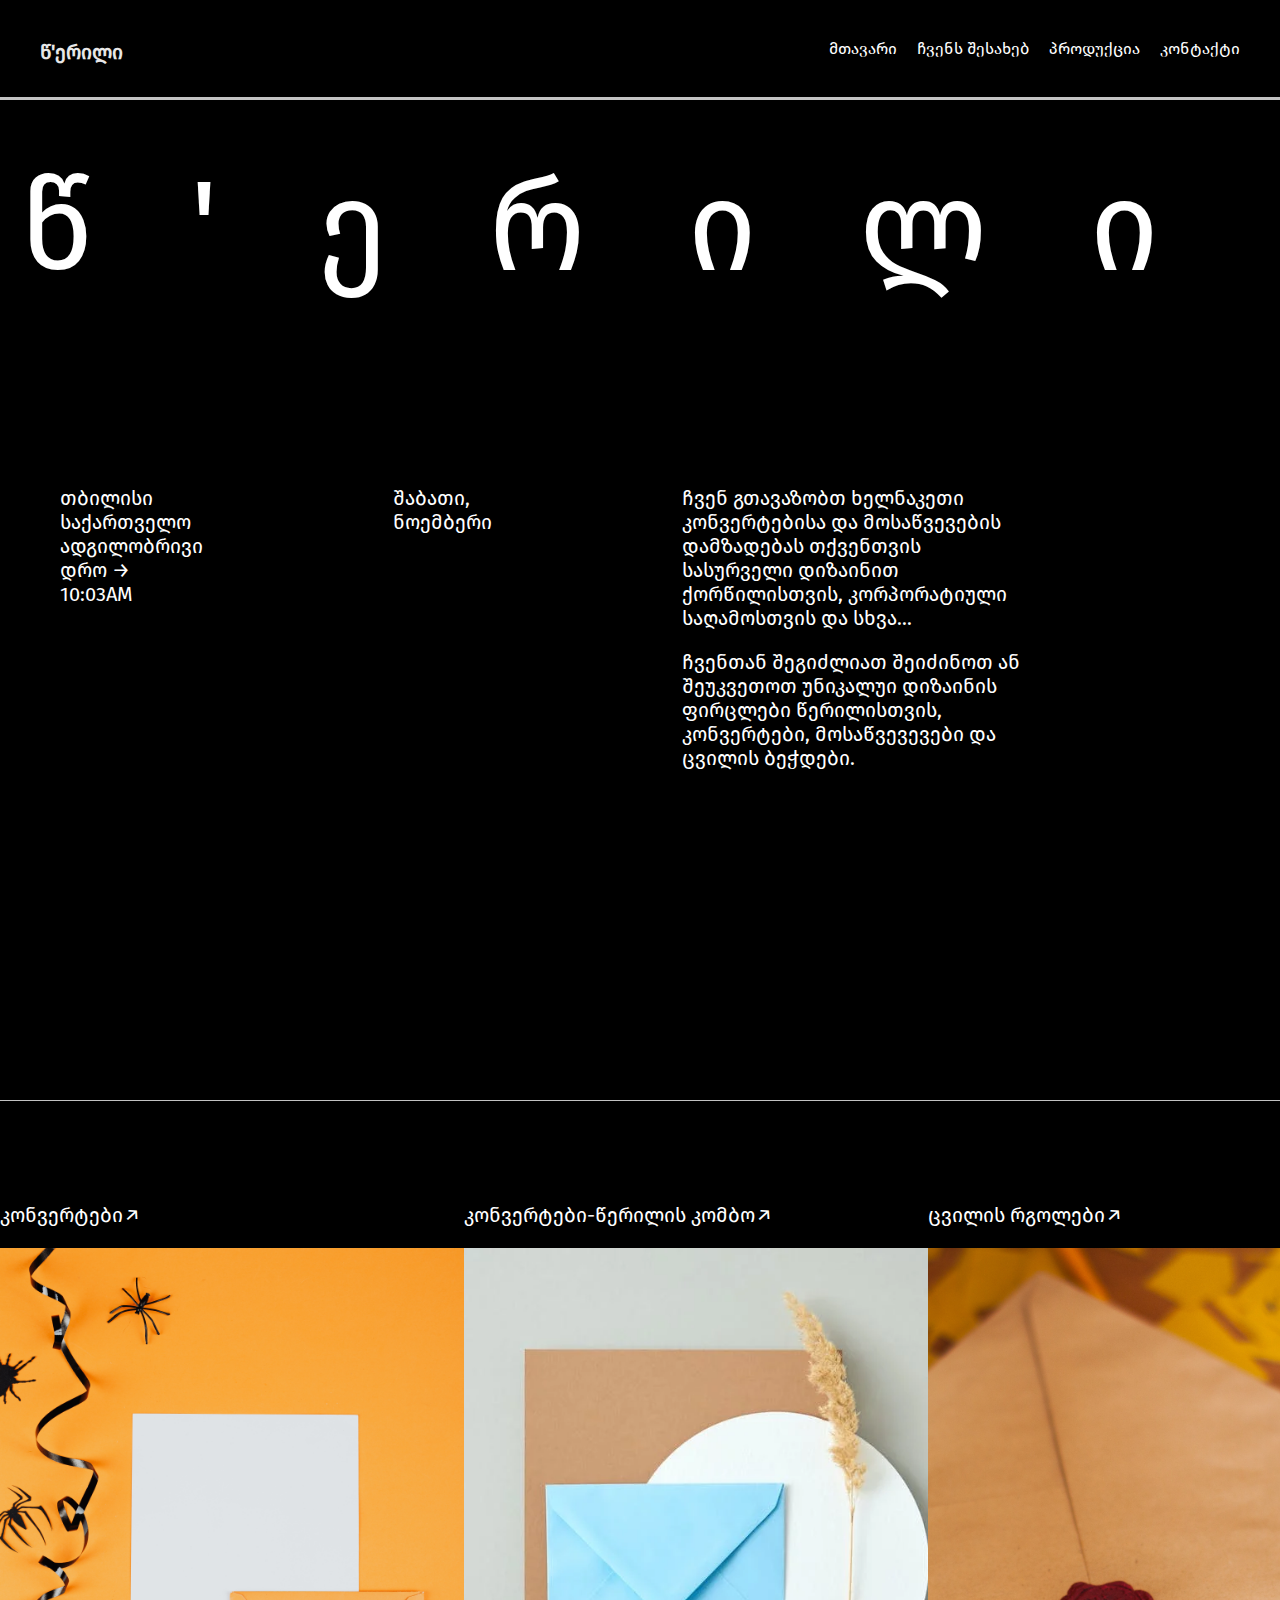
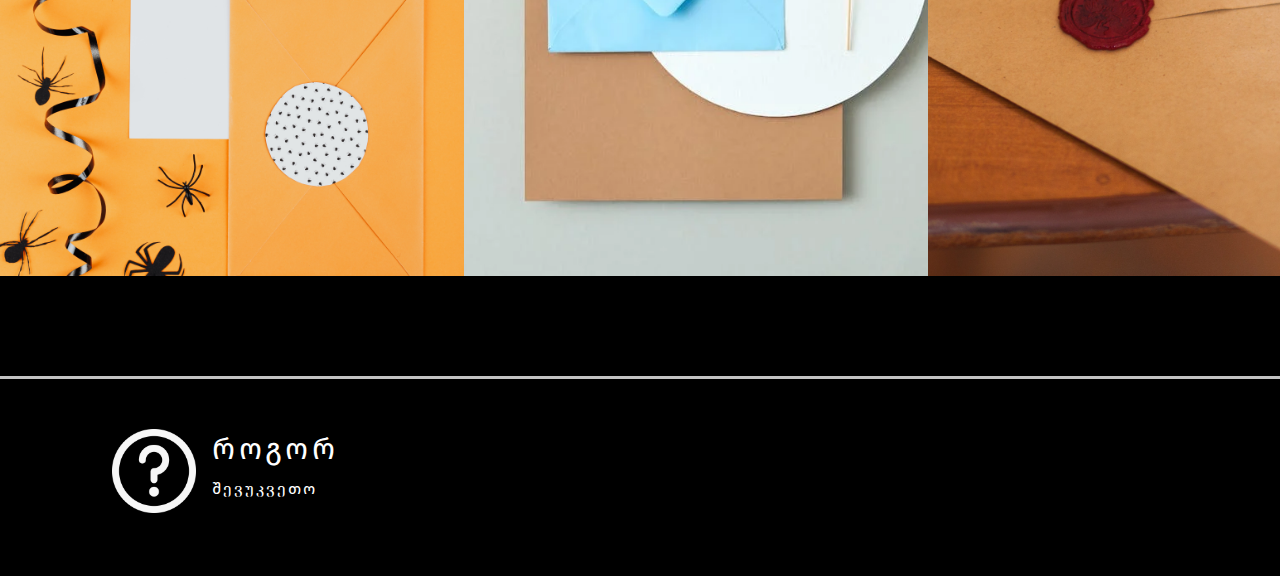
<file: index.html>
<!DOCTYPE html>
<html lang="en">

<head>
    <meta charset="UTF-8">
    <meta http-equiv="X-UA-Compatible" content="IE=edge">
    <meta name="viewport" content="width=device-width, initial-scale=1.0">
    <link rel="stylesheet" href="style/style.css">
    <title>Document</title>
</head>

<body>
    <header>
        <h1> <a href="index.html"> წ<span>&#39;</span>ერილი</a></h1>

        <nav>

            <ul class="list">
                <li><a href="index.html">მთავარი</a></li>
                <li><a href="#">ჩვენს შესახებ</a></li>
                <li><a href="#">პროდუქცია</a></li>
                <li><a href="#">კონტაქტი</a></li>
            </ul>

        </nav>



    </header>
    <main>
        <p class="title">წ<span>&#39;</span>ერილი</p>
        <div class="textcontainer">
            <div class="textone">
                <p>თბილისი საქართველო</p>
                <p>ადგილობრივი დრო <span>&#8594;</span> <span>10:03AM</span></p>
            </div>

            <div class="texttwo">
                <p>შაბათი,</p>
                <p>ნოემბერი</p>
            </div>

            <div class="textthree">
                <p>
                    ჩვენ გთავაზობთ ხელნაკეთი კონვერტებისა და მოსაწვევების
                    დამზადებას თქვენთვის სასურველი დიზაინით
                    ქორწილისთვის, კორპორატიული საღამოსთვის და სხვა...

                <p>
                    ჩვენთან შეგიძლიათ შეიძინოთ ან შეუკვეთოთ უნიკალუი დიზაინის
                    ფირცლები წერილისთვის, კონვერტები, მოსაწვევევები და
                    ცვილის ბეჭდები.
                </p>

            </div>
        </div>


        <div class="line"></div>
        <div class="articles">
            <article>
                <h2> <a href="page1.html">კონვერტები<span>&#8599;</span></a> </h2>
                <div class="img1"><img src="img/1.jpg" alt="konverti"></div>

            </article>

            <article>
                <h2> <a href="#">კონვერტები-წერილის კომბო<span>&#8599;</span></a> </h2>
                <div class="img2"><img src="img/2.webp" alt="konverti werili"></div>

            </article>

            <article>
                <h2> <a href="#">ცვილის რგოლები<span>&#8599;</span></a> </h2>
                <div class="img3"><img src="img/3.jpeg" alt="cvilis rgolebi"></div>

            </article>
        </div>



    </main>
    <footer>
        <div><img src="img/qm.png" alt="question mark"></div>
        <p> <a href="#">როგორ <span class="word2">შევუკვეთო</span></a> </p>
    </footer>
</body>

</html>
</file>
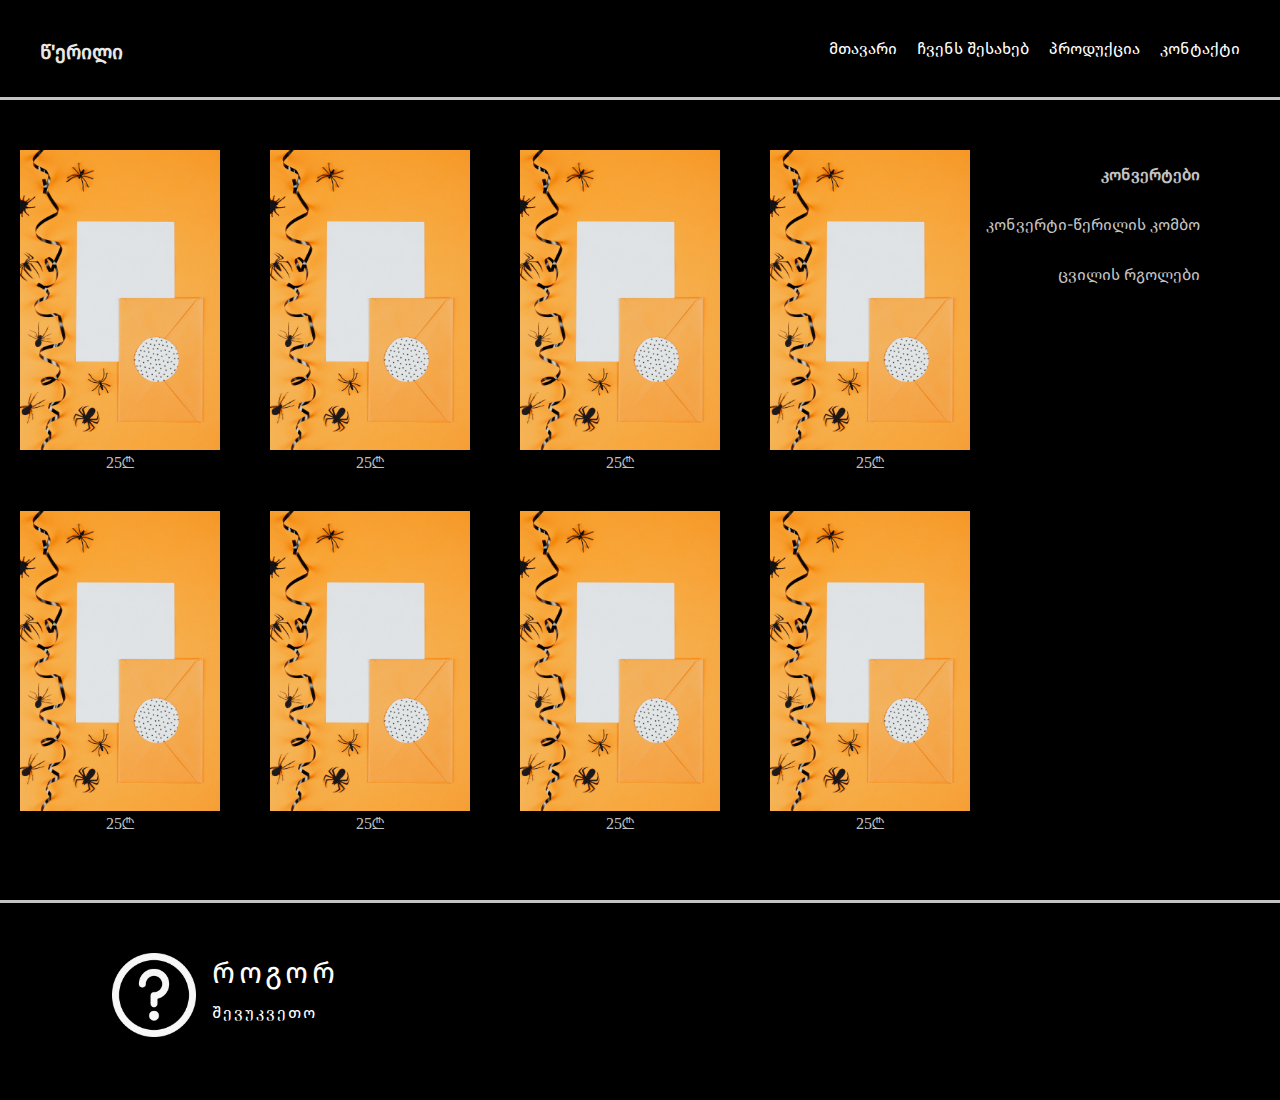
<file: page1.html>
<!DOCTYPE html>
<html lang="en">

<head>
    <meta charset="UTF-8">
    <meta http-equiv="X-UA-Compatible" content="IE=edge">
    <meta name="viewport" content="width=device-width, initial-scale=1.0">
    <link rel="stylesheet" href="style/style.css">
    <title>Document</title>
</head>

<body>
    <header>
        <h1> <a href="index.html"> წ<span>&#39;</span>ერილი</a></h1>

        <nav>
            <ul>
                <li><a href="index.html">მთავარი</a></li>
                <li><a href="#">ჩვენს შესახებ</a></li>
                <li><a href="#">პროდუქცია</a></li>
                <li><a href="#">კონტაქტი</a></li>
            </ul>
        </nav>



    </header>
    <main class="mainOne">
        <div class="boxContainer">
            <div class="box"><a href="page2.html"><img src="img/1.jpg" alt="konverti"></a>
                <p>25₾</p>
            </div>
            <div class="box"><a href="page2.html"><img src="img/1.jpg" alt="konverti"></a>
                <p>25₾</p>
            </div>
            <div class="box"><a href="page2.html"><img src="img/1.jpg" alt="konverti"></a>
                <p>25₾</p>
            </div>
            <div class="box"><a href="page2.html"><img src="img/1.jpg" alt="konverti"></a>
                <p>25₾</p>
            </div>
            <div class="box"><a href="page2.html"><img src="img/1.jpg" alt="konverti"></a>
                <p>25₾</p>
            </div>
            <div class="box"><a href="page2.html"><img src="img/1.jpg" alt="konverti"></a>
                <p>25₾</p>
            </div>
            <div class="box"><a href="page2.html"><img src="img/1.jpg" alt="konverti"></a>
                <p>25₾</p>
            </div>
            <div class="box"><a href="page2.html"><img src="img/1.jpg" alt="konverti"></a>
                <p>25₾</p>
            </div>

        </div>

        <nav class="navigation">
            <ul>
                <li><b>კონვერტები</b> </li>
                <li>კონვერტი-წერილის კომბო</li>
                <li>ცვილის რგოლები</li>
            </ul>
        </nav>


    </main>
    <footer>
        <div><img src="img/qm.png" alt="question mark"></div>
        <p> <a href="#">როგორ <span class="word2">შევუკვეთო</span></a> </p>
    </footer>
</body>

</html>
</file>
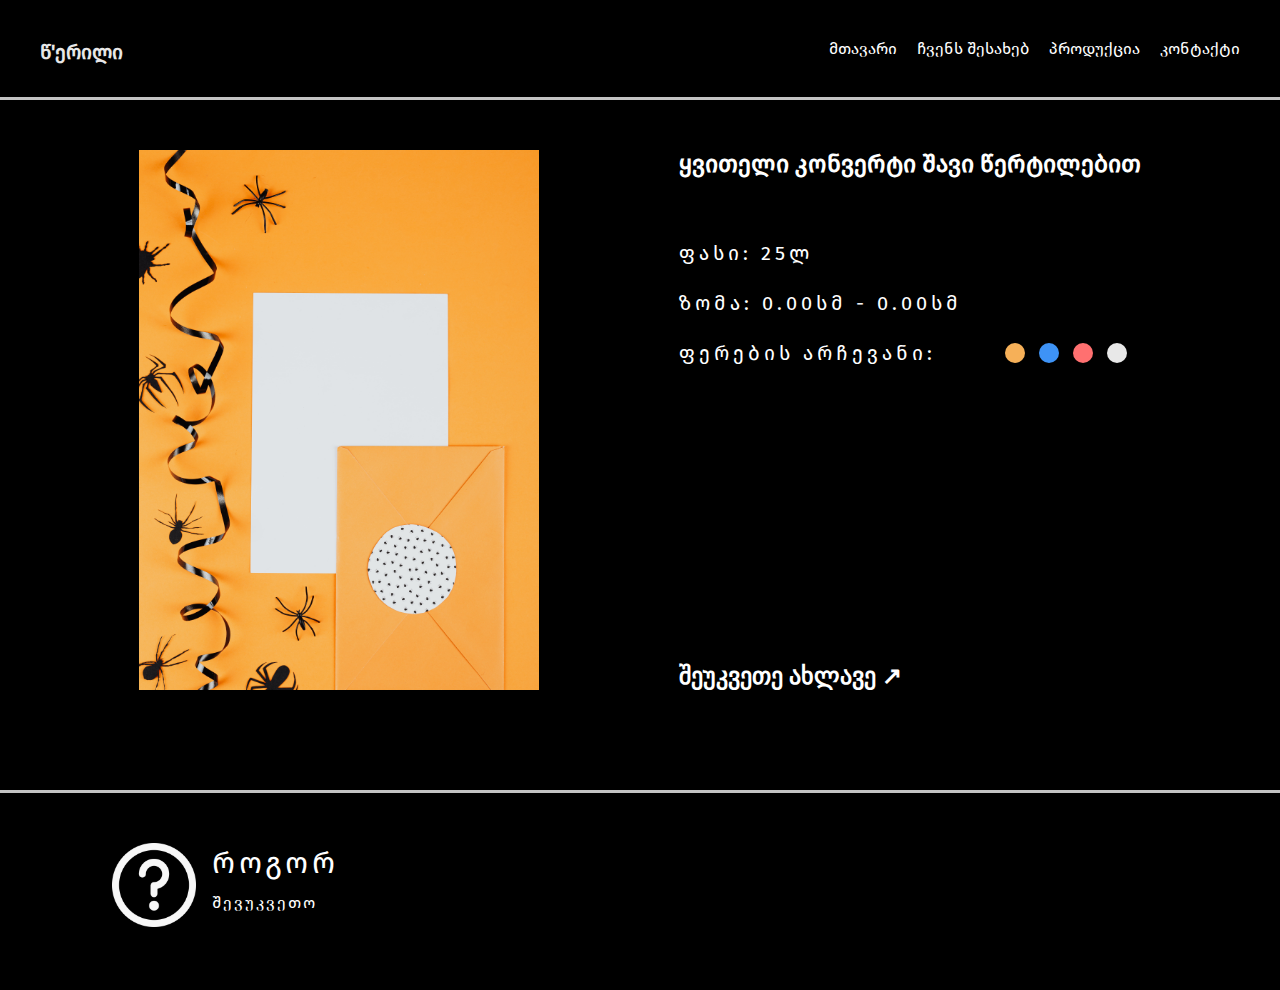
<file: page2.html>
<!DOCTYPE html>
<html lang="en">

<head>
    <meta charset="UTF-8">
    <meta http-equiv="X-UA-Compatible" content="IE=edge">
    <meta name="viewport" content="width=device-width, initial-scale=1.0">
    <link rel="stylesheet" href="style/style.css">
    <title>Document</title>
</head>

<body>
    <header>
        <h1> <a href="index.html"> წ<span>&#39;</span>ერილი</a></h1>

        <nav>
            <ul>
                <li><a href="index.html">მთავარი</a></li>
                <li><a href="#">ჩვენს შესახებ</a></li>
                <li><a href="#">პროდუქცია</a></li>
                <li><a href="#">კონტაქტი</a></li>
            </ul>
        </nav>



    </header>
    <main class="mainTwo">
        <div class="konverti"><img src="img/1.jpg" alt="konverti">
        </div>
        <div class="description">

            <div>
                <p class="subtitle">ყვითელი კონვერტი შავი წერტილებით</p>
                <div class="design">
                    <P>ფასი: 25ლ</P>
                    <p>ზომა: 0.00სმ - 0.00სმ</p>
                    <div class="colorsContainer">
                        <p>ფერების არჩევანი:</p>
                        <div class="colors">
                            <div class="yellow"></div>
                            <div class="blue"></div>
                            <div class="red"></div>
                            <div class="white"></div>
                        </div>
                    </div>
                </div>

            </div>

            <div class="order">
                <a href="page3.html">შეუკვეთე ახლავე <span>&#8599;</span></a>
            </div>


        </div>
    </main>
    <footer>
        <div><img src="img/qm.png" alt="question mark"></div>
        <p> <a href="#">როგორ <span class="word2">შევუკვეთო</span></a></p>
    </footer>
</body>

</html>
</file>
<file: style/style.css>
* {
    margin: 0;
    padding: 0;
    box-sizing: border-box;
    list-style-type: none;
    text-decoration: none;
}

@font-face {
    font-family: FiraGORegular;
    src: url(../fonts/FiraGO-Regular.ttf);
}

body {
    background-color: #000000;
}

/* ..... header design ..... */

header {
    padding: 30px;
    background-color: #000000;
    border-bottom: solid #C3C3C3;
    display: flex;
    align-items: center;
    justify-content: space-between;
    margin-bottom: 50px;


}

ul {
    display: flex;
    justify-content: space-between;
}

li a {
    font-family: FiraGORegular;
    padding: 5px 10px;
    color: #fff;
    font-size: 16px;
}


h1 a {
    font-family: FiraGORegular;
    padding: 5px 10px;
    font-size: 20px;
    color: #E7E7E7;
}





/* ..... main design ..... */

.title {
    font-family: FiraGORegular;
    font-size: 128px;
    letter-spacing: 100px;
    color: #fff;
    text-align: center;
    margin-top: 38px;
}

.textcontainer {
    display: flex;
    width: 90%;
    justify-content: space-between;

}

.textone {
    color: #fff;
    font-family: FiraGORegular;
    font-size: 20px;
    padding: 182px 130px 310px 60px;



}

.texttwo {
    color: #fff;
    font-family: FiraGORegular;
    font-size: 20px;
    padding: 182px 130px 310px 60px;

}

.textthree {
    color: #fff;
    font-family: FiraGORegular;
    font-size: 20px;
    padding: 182px 130px 310px 60px;
}

.textthree p {
    padding-bottom: 20px;
}

.line {
    width: 100%;
    height: 1px;
    background-color: #C3C3C3;
    margin-bottom: 100px;


}



.articles {
    display: flex;
    justify-content: space-around;
    width: 100%;


}

h2 {
    padding-bottom: 20px;
}

h2 a {
    font-size: 20px;
    font-family: FiraGORegular;
    font-weight: 100;
    color: #fff;
}

article div {
    width: 464px;
    height: 628px;
    overflow: hidden;

}


.img1 img {
    width: 100%;
}

.img2 img {
    width: 464px;
    height: 628px;
    object-fit: cover;

}

.img3 img {
    width: 464px;
    height: 628px;
    object-fit: cover;
}


/* ..... footer design ....*/

footer {
    width: 100%;
    height: 200px;
    border-top: solid #C3C3C3;
    margin-top: 100px;
    padding: 50px 112px;
    clear: left;
}

footer div {
    width: 100px;
    height: 100px;
    overflow: hidden;
    float: left;
    padding-right: 16px;

}

footer img {
    width: 100%;
}

footer a {
    color: #fff;
    font-family: FiraGORegular;
    letter-spacing: 4px;
    font-size: 30px;
    line-height: 40px;


}

.word2 {
    font-size: 16px;
    letter-spacing: 2px;
    display: block;
}




/* page1 design */

.boxContainer {

    width: 950px;
    height: 650px;
    display: flex;
    flex-wrap: wrap;
    gap: 72px 50px;
    margin-left: 20px;


}

.box {
    display: flex;
    flex-direction: column;
    align-items: center;
    width: 200px;
    height: 270px;
    color: #C3C3C3;

}


.box img {
    width: 100%;
}

.mainOne {
    display: flex;
    gap: 16px;
}

.navigation ul {
    color: #C3C3C3;
    font-family: FiraGORegular;
    flex-direction: column;
    text-align: right;
    display: block;
    line-height: 50px;

}

a:hover {
    font-weight: bolder;
}

a:visited {
    font-weight: bolder;
}


ul li:active {
    font-weight: bolder;
}



/* .......page2 desige...... */
.mainTwo {
    display: flex;
    justify-content: space-evenly;
    color: #fff;
    
}

.konverti {
    width: 400px;
    height: 540px;
    overflow: hidden;

}

.konverti img {
    width: 100%;
}

.colorsContainer {
    display: flex;
    justify-content: space-between;
}

.colors div {
    width: 20px;
    height: 20px;
    border-radius: 50%;
}

.yellow {
    background-color: #F6B058;

}

.blue {
    background-color: #3E93F6;
}

.red {
    background-color: #FF7070;
}

.white {
    background-color: #E8E8E8;
}

.colors {
    width: 150px;
    display: flex;
    justify-content: space-evenly;
    align-content: space-around;
    align-items: center;
}

.subtitle {
    font-size: 24px;
    font-family: FiraGORegular;
    margin-bottom: 50px;
    font-weight: 600;

}

.description {
    height: 540px;
    display: flex;
    flex-direction: column;
    justify-content: space-between;
}

.design {
    font-size: 20px;
    line-height: 50px;
    letter-spacing: 4px;
    font-family: FiraGORegular;
}

.order a {
    font-size: 24px;
    font-weight: 600;
    color: #fff;
}
</file>
